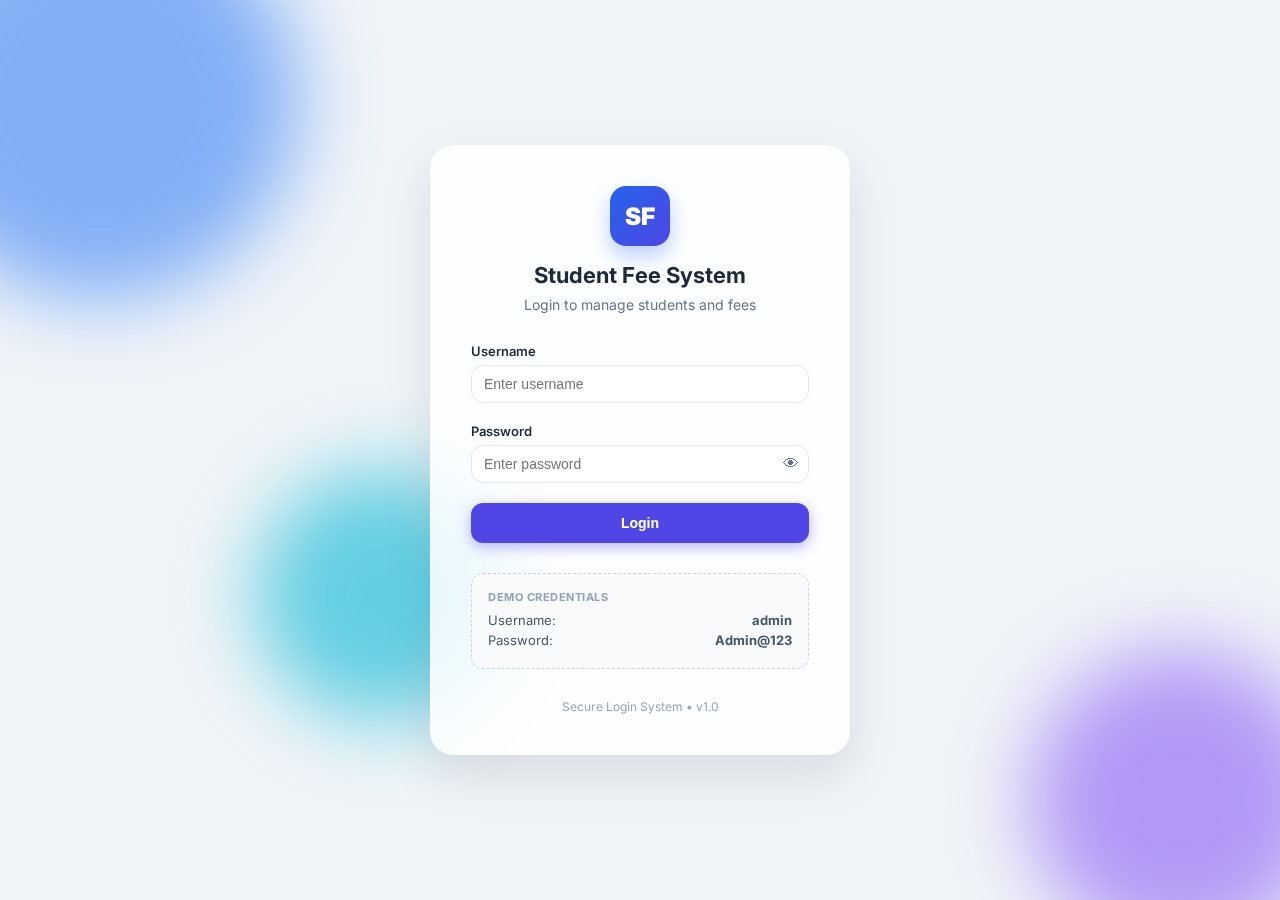
<file: java project/index.html>
<!DOCTYPE html>
<html lang="en">

<head>
    <meta charset="UTF-8">
    <meta name="viewport" content="width=device-width, initial-scale=1.0">
    <title>Login | Student Fee System</title>
    <link rel="stylesheet" href="style.css">
    <link href="https://fonts.googleapis.com/css2?family=Inter:wght@400;600;700;900&display=swap" rel="stylesheet">
</head>

<body>

    <div class="bg">
        <div class="blob b1"></div>
        <div class="blob b2"></div>
        <div class="blob b3"></div>
    </div>

    <main class="wrap">
        <section class="panel">
            <div class="brand">
                <div class="logo">SF</div>
                <div>
                    <h1>Student Fee System</h1>
                    <p>Login to manage students and fees</p>
                </div>
            </div>

            <form id="loginForm" class="form" novalidate>
                <div class="field">
                    <label for="username">Username</label>
                    <input id="username" type="text" placeholder="Enter username" autocomplete="username" />
                </div>

                <div class="field">
                    <label for="password">Password</label>
                    <div class="pass">
                        <input id="password" type="password" placeholder="Enter password"
                            autocomplete="current-password" />
                        <button type="button" id="togglePass" class="toggle" aria-label="Show password">👁</button>
                    </div>
                </div>

                <button class="btn primary" style="width: 100%; justify-content: center;" type="submit">Login</button>

                <div id="loginMsg" class="msg" aria-live="polite"></div>

                <div class="demo">
                    <div class="demo-title">Demo Credentials</div>
                    <div class="demo-row"><span>Username:</span> <b>admin</b></div>
                    <div class="demo-row"><span>Password:</span> <b>Admin@123</b></div>
                </div>
            </form>

            <footer class="foot">
                <span>Secure Login System • v1.0</span>
            </footer>
        </section>
    </main>

    <script src="login.js"></script>
</body>

</html>
</file>
<file: java project/style.css>
* {
    box-sizing: border-box;
}

:root {
    --bg: #f5f7fb;
    --card: #ffffff;
    --text: #0f172a;
    --muted: #64748b;
    --line: #e2e8f0;
    --radius: 16px;
    --shadow: 0 14px 40px rgba(2, 8, 23, .08);
    --primary: #4f46e5;
    /* Indigo */
    --primary-hover: #4338ca;
    --danger: #ef4444;
    --danger-hover: #dc2626;
    --ok: #10b981;
    --warn: #f59e0b;
    --gradient-primary: linear-gradient(135deg, #4f46e5, #ec4899);
    /* Indigo to Pink */
    --gradient-card: linear-gradient(145deg, rgba(255, 255, 255, 0.9), rgba(255, 255, 255, 0.6));
}

@keyframes fadeInUp {
    from {
        opacity: 0;
        transform: translateY(20px);
    }

    to {
        opacity: 1;
        transform: translateY(0);
    }
}

body {
    margin: 0;
    font-family: 'Inter', ui-sans-serif, system-ui, -apple-system, Segoe UI, Roboto, Arial, "Helvetica Neue", sans-serif;
    background: var(--bg);
    color: var(--text);
}

.container {
    width: min(1100px, 92vw);
    margin: 0 auto;
}

.topbar {
    background: transparent;
    color: #1e293b;
    padding: 20px 0 40px 0;
}

.topbar h1 {
    margin: 0 0 4px 0;
    font-size: 32px;
    font-weight: 800;
    background: var(--gradient-primary);
    background-clip: text;
    -webkit-background-clip: text;
    -webkit-text-fill-color: transparent;
    display: inline-block;
}

.subtitle {
    margin: 0;
    font-size: 15px;
    font-weight: 500;
    color: var(--muted);
}


.card {
    background: rgba(255, 255, 255, 0.85);
    /* Glass effect */
    backdrop-filter: blur(12px);
    -webkit-backdrop-filter: blur(12px);
    border: 1px solid rgba(255, 255, 255, 0.6);
    border-radius: var(--radius);
    box-shadow: 0 8px 32px rgba(0, 0, 0, 0.05);
    /* Softer shadow */
    padding: 24px;
    margin: 20px 0;
    border: 1px solid rgba(255, 255, 255, 0.4);
    animation: fadeInUp 0.6s ease-out forwards;
}

.card-head {
    margin-bottom: 14px;
}

.card-head h2 {
    margin: 0 0 6px 0;
    font-size: 18px;
}

.muted {
    color: var(--muted);
    margin: 0;
}

.grid {
    display: grid;
    grid-template-columns: repeat(3, 1fr);
    gap: 12px;
}

.field label {
    display: block;
    font-size: 13px;
    margin-bottom: 6px;
    color: #1f2937;
    font-weight: 600;
}

.field input,
.field select {
    width: 100%;
    padding: 10px 12px;
    border: 1px solid var(--line);
    border-radius: 12px;
    outline: none;
    font-size: 14px;
    background: #fff;
}

.field input:focus,
.field select:focus {
    border-color: var(--primary);
    box-shadow: 0 0 0 3px rgba(79, 70, 229, 0.15);
    transform: scale(1.01);
}

.hint {
    display: block;
    margin-top: 6px;
    color: var(--muted);
    font-size: 12px;
}

.actions {
    display: flex;
    gap: 10px;
    flex-wrap: wrap;
    margin-top: 14px;
}

.btn {
    border: none;
    background: #fff;
    color: #334155;
    padding: 12px 20px;
    border-radius: 12px;
    cursor: pointer;
    font-weight: 600;
    font-size: 14px;
    box-shadow: 0 4px 6px -1px rgba(0, 0, 0, 0.05), 0 2px 4px -1px rgba(0, 0, 0, 0.03);
    transition: all 0.2s ease;
}

.btn:hover {
    transform: translateY(-2px);
    box-shadow: 0 10px 15px -3px rgba(0, 0, 0, 0.1);
}

.btn:active {
    transform: translateY(0);
}

.btn.primary {
    background: var(--primary);
    color: #fff;
    box-shadow: 0 4px 14px 0 rgba(79, 70, 229, 0.4);
}

.btn.primary:hover {
    background: var(--primary-hover);
    box-shadow: 0 6px 20px 0 rgba(79, 70, 229, 0.6);
}

.btn.danger {
    background: #fff;
    color: var(--danger);
    border: 1px solid var(--danger);
    box-shadow: none;
}

.btn.danger:hover {
    background: var(--danger);
    color: #fff;
    border-color: transparent;
    box-shadow: 0 4px 14px 0 rgba(239, 68, 68, 0.4);
}

.message {
    margin-top: 12px;
    padding: 12px;
    border-radius: 12px;
    border: 1px solid var(--line);
    background: #f8fafc;
    display: none;
    font-weight: 600;
}

.message.ok {
    display: block;
    border-color: rgba(22, 163, 74, .25);
    background: rgba(22, 163, 74, .10);
    color: #166534;
}

.message.err {
    display: block;
    border-color: rgba(220, 38, 38, .25);
    background: rgba(220, 38, 38, .10);
    color: #991b1b;
}

.row {
    display: flex;
    gap: 10px;
    align-items: flex-end;
    justify-content: space-between;
}

.search input {
    width: min(360px, 65vw);
    padding: 10px 12px;
    border: 1px solid var(--line);
    border-radius: 12px;
}

.stats {
    display: grid;
    grid-template-columns: repeat(4, 1fr);
    gap: 10px;
    margin: 12px 0 10px 0;
}

.stat {
    border: 1px solid rgba(255, 255, 255, 0.6);
    background: rgba(255, 255, 255, 0.7);
    border-radius: 16px;
    padding: 16px;
    transition: transform 0.3s cubic-bezier(0.34, 1.56, 0.64, 1);
    backdrop-filter: blur(8px);
    animation: fadeInUp 0.6s ease-out forwards;
    animation-delay: 0.1s;
}

.stat:hover {
    transform: translateY(-3px);
    background: rgba(255, 255, 255, 0.9);
}

.stat-label {
    display: block;
    font-size: 13px;
    font-weight: 600;
    color: #64748b;
    margin-bottom: 8px;
    text-transform: uppercase;
    letter-spacing: 0.5px;
}

.stat-value {
    display: block;
    font-size: 24px;
    font-weight: 800;
    color: #0f172a;
    letter-spacing: -0.5px;
}

.table-wrap {
    overflow: auto;
    border: 1px solid var(--line);
    border-radius: 14px;
    max-height: 500px;
    /* Sticky header support */
    box-shadow: inset 0 2px 4px rgba(0, 0, 0, 0.02);
}

.table {
    width: 100%;
    border-collapse: collapse;
    min-width: 900px;
    background: #fff;
}

.table th,
.table td {
    padding: 10px 12px;
    border-bottom: 1px solid var(--line);
    font-size: 13px;
    vertical-align: middle;
}

.table thead th {
    background: rgba(248, 250, 252, 0.8);
    backdrop-filter: blur(4px);
    position: sticky;
    top: 0;
    z-index: 10;
    font-size: 11px;
    text-transform: uppercase;
    letter-spacing: 0.8px;
    color: #475569;
    padding: 14px;
    border-bottom: 2px solid var(--line);
}

.table tbody tr {
    transition: background 0.2s;
}

.table tbody tr:hover {
    background: rgba(255, 255, 255, 0.6);
}

.right {
    text-align: right;
}

.center {
    text-align: center;
}

.badge {
    display: inline-block;
    padding: 6px 10px;
    border-radius: 999px;
    font-size: 12px;
    font-weight: 800;
    border: 1px solid rgba(0, 0, 0, 0.05);
    background: rgba(255, 255, 255, 0.8);
    box-shadow: 0 1px 2px rgba(0, 0, 0, 0.05);
}

.badge.full {
    border-color: rgba(22, 163, 74, .25);
    background: rgba(22, 163, 74, .10);
    color: #166534;
}

.badge.inst {
    border-color: rgba(245, 158, 11, .25);
    background: rgba(245, 158, 11, .10);
    color: #92400e;
}

.badge.warn {
    border-color: rgba(220, 38, 38, .25);
    background: rgba(220, 38, 38, .10);
    color: #991b1b;
}

.badge.scho {
    border-color: rgba(37, 99, 235, .25);
    background: rgba(37, 99, 235, .10);
    color: #1e40af;
}

.empty {
    margin-top: 12px;
    padding: 14px;
    border: 1px dashed var(--line);
    border-radius: 14px;
    color: var(--muted);
    text-align: center;
    display: none;
}

.footer {
    padding: 8px 2px 26px 2px;
    color: var(--muted);
    font-size: 12px;
    text-align: center;
}

@media (max-width: 900px) {
    .grid {
        grid-template-columns: 1fr 1fr;
    }

    .stats {
        grid-template-columns: 1fr 1fr;
    }
}

@media (max-width: 520px) {
    .grid {
        grid-template-columns: 1fr;
    }

    .stats {
        grid-template-columns: 1fr;
    }

    .row {
        flex-direction: column;
        align-items: stretch;
    }

    .search input {
        width: 100%;
    }
}

/* -------------------- LOGIN PAGE -------------------- */
.bg {
    position: fixed;
    top: 0;
    left: 0;
    width: 100%;
    height: 100%;
    background: #f0f4f8;
    z-index: -1;
    overflow: hidden;
}

.blob {
    position: absolute;
    border-radius: 50%;
    filter: blur(40px);
    opacity: 0.6;
    animation: float 10s infinite ease-in-out;
}

.b1 {
    width: 400px;
    height: 400px;
    background: #3b82f6;
    top: -100px;
    left: -100px;
}

.b2 {
    width: 300px;
    height: 300px;
    background: #8b5cf6;
    bottom: -50px;
    right: -50px;
    animation-delay: -2s;
}

.b3 {
    width: 250px;
    height: 250px;
    background: #06b6d4;
    bottom: 20%;
    left: 20%;
    animation-delay: -4s;
}

@keyframes float {

    0%,
    100% {
        transform: translate(0, 0);
    }

    50% {
        transform: translate(20px, -20px);
    }
}

.wrap {
    min-height: 100vh;
    display: flex;
    align-items: center;
    justify-content: center;
    padding: 20px;
}

.panel {
    background: rgba(255, 255, 255, 0.85);
    backdrop-filter: blur(12px);
    -webkit-backdrop-filter: blur(12px);
    width: 100%;
    max-width: 420px;
    padding: 40px;
    border-radius: 24px;
    box-shadow: 0 20px 50px rgba(0, 0, 0, 0.1);
    border: 1px solid rgba(255, 255, 255, 0.5);
}

.brand {
    text-align: center;
    margin-bottom: 30px;
}

.logo {
    width: 60px;
    height: 60px;
    background: linear-gradient(135deg, #2563eb, #4f46e5);
    color: white;
    font-size: 24px;
    font-weight: 900;
    display: flex;
    align-items: center;
    justify-content: center;
    border-radius: 16px;
    margin: 0 auto 16px auto;
    box-shadow: 0 10px 20px rgba(37, 99, 235, 0.3);
}

.brand h1 {
    font-size: 22px;
    margin: 0 0 8px 0;
    color: #1e293b;
}

.brand p {
    font-size: 14px;
    color: #64748b;
    margin: 0;
}

.form .field {
    margin-bottom: 20px;
}

.pass {
    position: relative;
    display: flex;
    align-items: center;
}

.pass input {
    padding-right: 40px;
}

.toggle {
    position: absolute;
    right: 10px;
    background: none;
    border: none;
    cursor: pointer;
    font-size: 16px;
    color: #64748b;
    padding: 0;
}

.msg {
    margin-top: 16px;
    font-size: 13px;
    text-align: center;
    display: none;
}

.msg.error {
    color: #dc2626;
    display: block;
}

.demo {
    margin-top: 30px;
    padding: 16px;
    background: #f8fafc;
    border-radius: 12px;
    border: 1px dashed #cbd5e1;
    font-size: 13px;
    color: #475569;
}

.demo-title {
    font-weight: 700;
    margin-bottom: 8px;
    text-transform: uppercase;
    font-size: 11px;
    letter-spacing: 0.5px;
    color: #94a3b8;
}

.demo-row {
    display: flex;
    justify-content: space-between;
    margin-bottom: 4px;
}

.foot {
    text-align: center;
    margin-top: 30px;
    font-size: 12px;
    color: #94a3b8;
}
</file>
